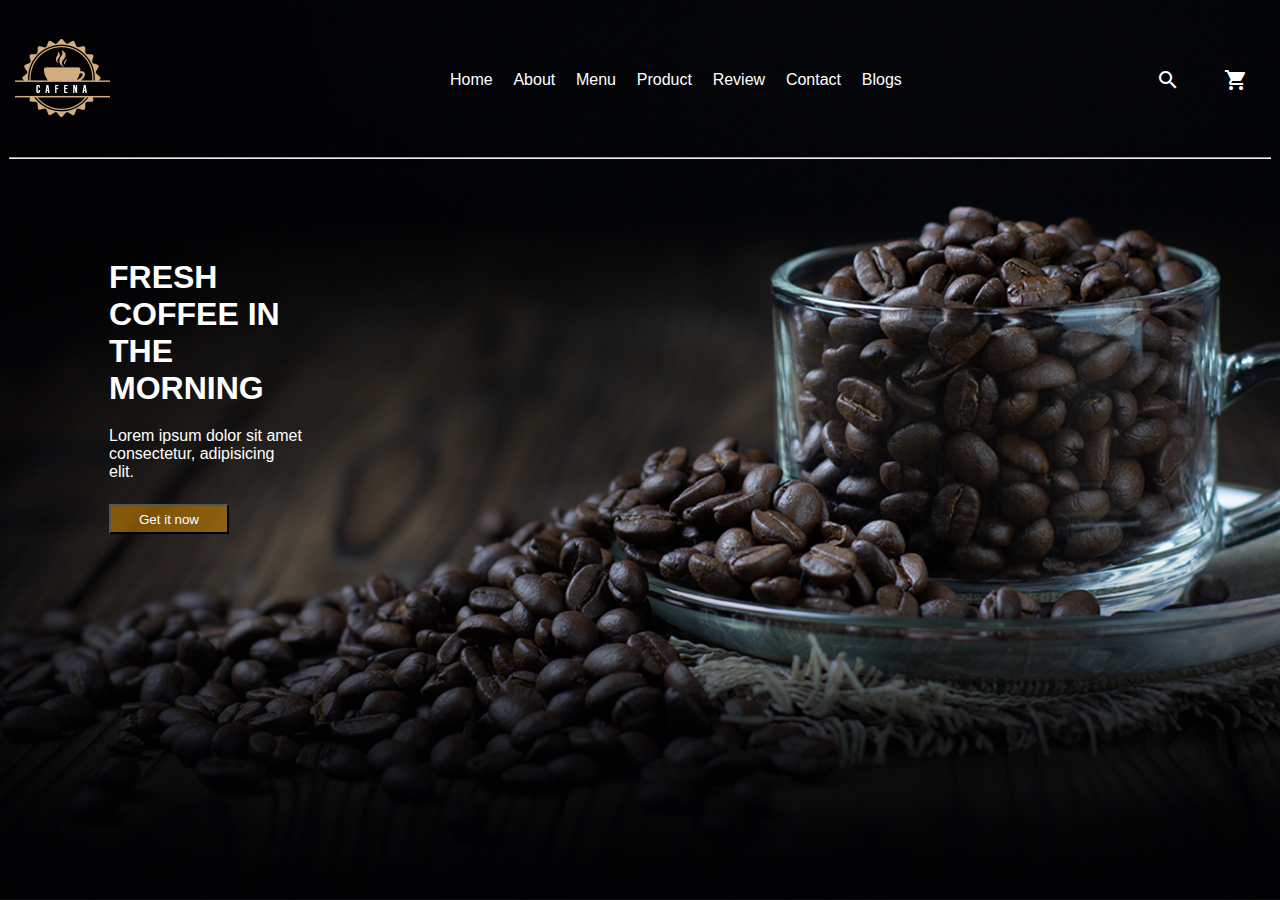
<file: index.htm>
<!DOCTYPE html>
<html lang="en">
<head>
    <meta charset="UTF-8">
    <meta http-equiv="X-UA-Compatible" content="IE=edge">
    <meta name="viewport" content="width=device-width, initial-scale=1.0">
    <title>Coffee Shop</title>
    <link href="https://fonts.googleapis.com/icon?family=Material+Icons"
      rel="stylesheet">
    <link rel="stylesheet" href="./css/style.css">
</head>
<body>
    <header>
        <a href="#"><img src="./images/logo.png" alt="logo"></a>
        <nav>
            <ul type="none">
                <li><a href="#">Home</a></li>
                <li><a href="#">About</a></li>
                <li><a href="#">Menu</a></li>
                <li><a href="#">Product</a></li>
                <li><a href="#">Review</a></li>
                <li><a href="#">Contact</a></li>
                <li><a href="#">Blogs</a></li>
            </ul>
        </nav>
        <div class="icons">
            <span class="material-icons">search</span>
            <span class="material-icons">shopping_cart</span>
        </div>
    </header>
    <hr>
     
        <div class="content">
            <h1>FRESH COFFEE IN THE MORNING</h1>
            <P>Lorem ipsum dolor sit amet consectetur, adipisicing elit.</P>
            <button>Get it now</button>
        </div>
    
</body>
</html>
</file>
<file: css/style.css>
*{
    margin: 3px;
    padding: 0;
    text-decoration: none;
    color: white;
    font-family: Arial, Helvetica, sans-serif;
    
    
    
}
body{
    background-image: url("/images/home-img.jpeg");
    background-repeat: no-repeat;
    background-size:cover;
    background-position: center center;
    background-attachment: fixed;
    
}
header{
    display: flex;
    justify-content:space-between;
    align-items: center;
    margin-bottom:30px;
    margin-top:30px;
}

ul 
{
    display: flex;
    /* justify-content:space-around; */
    align-items: center;
    
}
li{
    margin:2%;
}
span{
    margin: 20px;
    color: white;
}
.content
{
    height: 50px;
    width: 200px;
    margin-top: 100px;
    margin-left: 100px;
    
    
    
}
h1
{
    margin-bottom: 20px;
}
button{
    background-color: rgba(255, 166, 0, 0.45);
    height: 30px;
    width: 120px;
    padding: 2px;
    margin-top: 20px;
}
button:hover{
    font-size: larger;
    height: 50px;
    width: 160px;
    color: rgb(212, 114, 114);
}
a:hover
{
    color:rgb(184, 107, 6);
    font-size: larger;
    text-decoration: underline;
}
@media screen and (max-width:800px) and (min-width:600px){
     header{
        flex-direction: column;
        justify-content: center;
        align-items: center;        
     } 
      
}
@media screen and (max-width:599px){
    
    header{
        flex-direction: column;
    }
    ul{
        flex-direction: column;
    }
    
}
</file>
